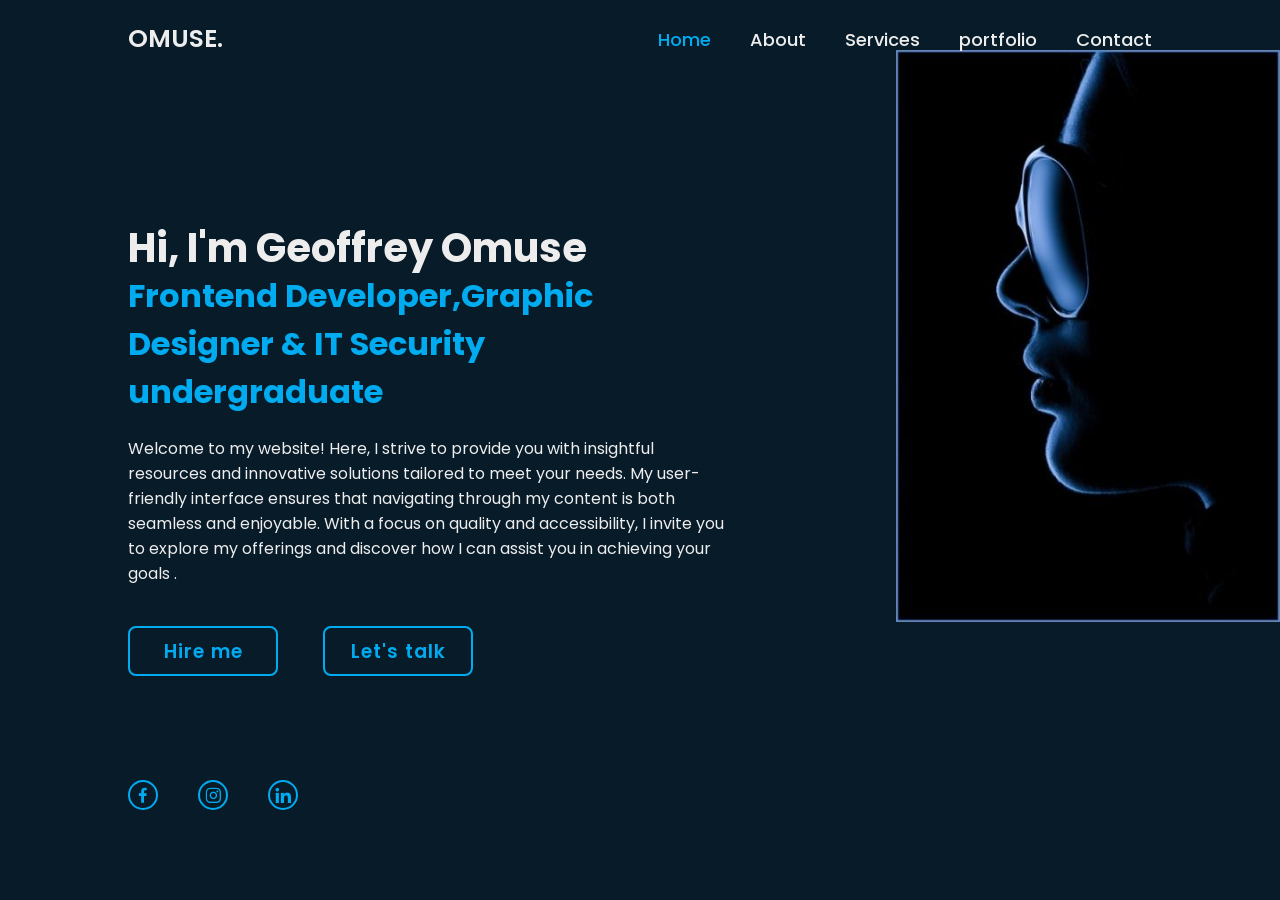
<file: index.html>
<!DOCTYPE html>
<html lang="en">

    <head>
        <meta charset="UTF-8">
        <meta http-equiv="X-UA-Compatible" content="IE=edge"> 
        <meta name="viewport" content="width=device-width, initial-scale=1.0">
        <title>personal portfolio website HTML CSS only | Omuse</title>
        <link rel="stylesheet" href="style.css">
        <link href='https://unpkg.com/boxicons@2.1.4/css/boxicons.min.css' rel='stylesheet'>
    </head>

    <body>

        <header class="header">
            
            <a href="#" class="logo">OMUSE.</a>

            <nav class="navbar">
                <a href="#" class="active">Home</a>
                <a href="#">About</a>
                <a href="#">Services</a>
                <a href="#">portfolio</a>
                <a href="#">Contact</a>
            </nav>
        </header>
        <section class="home">
            <div class="home-content">
                <h1>Hi, I'm Geoffrey Omuse</h1>
                <h3>Frontend Developer,Graphic Designer & IT Security undergraduate</h3>
                <p>Welcome to my website! Here, I strive to provide you with insightful resources and innovative solutions tailored to meet your needs. My user-friendly interface ensures that navigating through my content is both seamless and enjoyable. With a focus on quality and accessibility, I invite you to explore my offerings and discover how I can assist you in achieving your goals .</p>
                <div class="btn-box">
                    <a href="#">Hire me</a>
                    <a href="#">Let's talk</a>
                </div>   
            </div>

            <div class="home-sci">
                <a href="#"><i class='bx bxl-facebook'></i></a>
                <a href="#"><i class='bx bxl-instagram'></i></a>
                <a href="#"><i class='bx bxl-linkedin'></i></a>
            </div>

            <span class="home-imgHover"></span>
        </section>
    </body>
</html>
</file>
<file: style.css>
@import url("https://fonts.googleapis.com/css2?family=Poppins:wght@300;400;500;600;700;800;900&display=swap");

* {
    margin: 0;
    padding: 0;
    box-sizing: border-box;
    font-family: 'poppins', sans-serif;
}

body {
    background: #081b29;
    color: #ededed;
}

.header {
    position: fixed;
    top: 0;
    left: 0;
    width: 100%;
    padding: 20px 10%;
    background: transparent;
    display: flex;
    justify-content: space-between;
    align-items: center;
    z-index: 100;
}

.logo {
    font-size: 25px;
    color: #ededed;
    text-decoration: none;
    font-weight: 600;
}

.navbar a {
    font-size: 18px;
    color: #ededed;
    text-decoration: none;
    font-weight: 500;
    margin-left: 35px;
    transition: .3s;
}

.navbar a:hover,
.navbar a.active {
    color: #00abf0;
}

.home {
    height: 100vh;
    background: url('perfil.jpg.jpg') no-repeat;
    background-size: 30%;
    background-position: right 50px;
    display: flex;
    align-items: center;
    padding: 0 10%;
}

.home-content {
    max-width: 600px;
}

.home-content h1 {
    font-size: 40px;
    font-weight: 700;
    line-height: 1.2;
}

.home-content h3 {
    font-size: 32px;
    font-weight: 700;
    color: #00abf0;
}

.home-content p {
    font-size: 16px;
    margin: 20px 0 40px;
}

.home-content .btn-box {
    display: flex;
    justify-content: space-between;
    width: 345px;
    height: 50px;
}

.btn-box a {
    position: relative;
    display: inline-flex;
    justify-content: center;
    align-items: center;
    width: 150px;
    height: 100%;
    background: #00abf0;
    border: 2px solid;
    border-radius: 8px;
    font-size: 19px;
    color: #081b29;
    text-decoration: none;
    font-weight: 600;
    letter-spacing: 1px;
    z-index: 1;
    overflow: hidden;
    transition: .5s;
}

.btn-box a:hover {
    background: transparent;
    color: #00abf0;
}

.btn-box a:nth-child(1) {
    background: transparent;
    color: #00abf0;
}

.btn-box a:nth-child(2) {
    background: transparent;
    color: #00abf0;
}

.btn-box a:nth-child(2):hover {
    color: #081b29;
}

.btn-box a:nth-child(2)::before {
    background:red;
}

.btn-box a::before {
    content: '';
    position: absolute;
    top: 0;
    left: 0;
    width: 0;
    height: 100%;
    background: yellowgreen;
    z-index: -1;
    transition: .5s;
}

.btn-box a:hover::before {
    width: 100%;
}

.home-sci {
    position: absolute;
    bottom: 90px;
    width: 170px;
    display: flex;
    justify-content: space-between;
}

.home-sci a {
    position: relative;
    display: inline-flex;
    justify-content: center;
    align-items: center;
    width: 30px;
    height: 30px;
    background: transparent;
    border: 2px solid #00abf0;
    border-radius: 50%;
    font-size: 20px;
    color: #00abf0;
    text-decoration: none;
    z-index: 1;
    overflow: hidden;
    transition: .5s;
}

.home-sci a:hover {
    color: #081b29;
}

.home-sci a::before {
    content: '';
    position: absolute;
    top: 0;
    left: 0;
    width: 0;
    height: 100%;
    background: #00abf0;
    z-index: -1;
    transition: .5s;
}

.home-sci a:hover::before {
    width: 100%;
}

.home-imgHover {
    position: absolute;
    top: 0;
    right: 30px;
    width: 500px;
    height: 100%;
    background: transparent;
    transition: 3s;
}

.home-imgHover:hover {
    background: yellowgreen;
    background-position: right;
    opacity: .8;
}
</file>
<file: stylep.css>
@import url("https://fonts.googleapis.com/css2?family=Poppins:wght@300;400;500;600;700;800;900&display=swap");

* {
    margin: 0;
    padding: 0;
    box-sizing: border-box;
    font-family: 'poppins', sans-serif;
}

body {
    background: #081b29;
    color: #ededed;
}

.header {
    position: fixed;
    top: 0;
    left: 0;
    width: 100%;
    padding: 20px 10%;
    background: transparent;
    display: flex;
    justify-content: space-between;
    align-items: center;
    z-index: 100;
}

.logo {
    font-size: 25px;
    color: #ededed;
    text-decoration: none;
    font-weight: 600;
}

.navbar a {
    font-size: 18px;
    color: #ededed;
    text-decoration: none;
    font-weight: 500;
    margin-left: 35px;
    transition: .3s;
}

.navbar a:hover,
.navbar a.active {
    color: #00abf0;
}

.home {
    height: 100vh;
    background: url('perfil.jpg.jpg') no-repeat;
    background-size: 30%;
    background-position: right 50px;
    display: flex;
    align-items: center;
    padding: 0 10%;
}

.home-content {
    max-width: 600px;
}

.home-content h1 {
    font-size: 40px;
    font-weight: 700;
    line-height: 1.2;
}

.home-content h3 {
    font-size: 32px;
    font-weight: 700;
    color: #00abf0;
}

.home-content p {
    font-size: 16px;
    margin: 20px 0 40px;
}

.home-content .btn-box {
    display: flex;
    justify-content: space-between;
    width: 345px;
    height: 50px;
}

.btn-box a {
    position: relative;
    display: inline-flex;
    justify-content: center;
    align-items: center;
    width: 150px;
    height: 100%;
    background: #00abf0;
    border: 2px solid;
    border-radius: 8px;
    font-size: 19px;
    color: #081b29;
    text-decoration: none;
    font-weight: 600;
    letter-spacing: 1px;
    z-index: 1;
    overflow: hidden;
    transition: .5s;
}

.btn-box a:hover {
    background: transparent;
    color: #00abf0;
}

.btn-box a:nth-child(1) {
    background: transparent;
    color: #00abf0;
}

.btn-box a:nth-child(2) {
    background: transparent;
    color: #00abf0;
}

.btn-box a:nth-child(2):hover {
    color: #081b29;
}

.btn-box a:nth-child(2)::before {
    background:red;
}

.btn-box a::before {
    content: '';
    position: absolute;
    top: 0;
    left: 0;
    width: 0;
    height: 100%;
    background: yellowgreen;
    z-index: -1;
    transition: .5s;
}

.btn-box a:hover::before {
    width: 100%;
}

.home-sci {
    position: absolute;
    bottom: 90px;
    width: 170px;
    display: flex;
    justify-content: space-between;
}

.home-sci a {
    position: relative;
    display: inline-flex;
    justify-content: center;
    align-items: center;
    width: 30px;
    height: 30px;
    background: transparent;
    border: 2px solid #00abf0;
    border-radius: 50%;
    font-size: 20px;
    color: #00abf0;
    text-decoration: none;
    z-index: 1;
    overflow: hidden;
    transition: .5s;
}

.home-sci a:hover {
    color: #081b29;
}

.home-sci a::before {
    content: '';
    position: absolute;
    top: 0;
    left: 0;
    width: 0;
    height: 100%;
    background: #00abf0;
    z-index: -1;
    transition: .5s;
}

.home-sci a:hover::before {
    width: 100%;
}

.home-imgHover {
    position: absolute;
    top: 0;
    right: 30px;
    width: 500px;
    height: 100%;
    background: transparent;
    transition: 3s;
}

.home-imgHover:hover {
    background: yellowgreen;
    background-position: right;
    opacity: .8;
}
</file>
